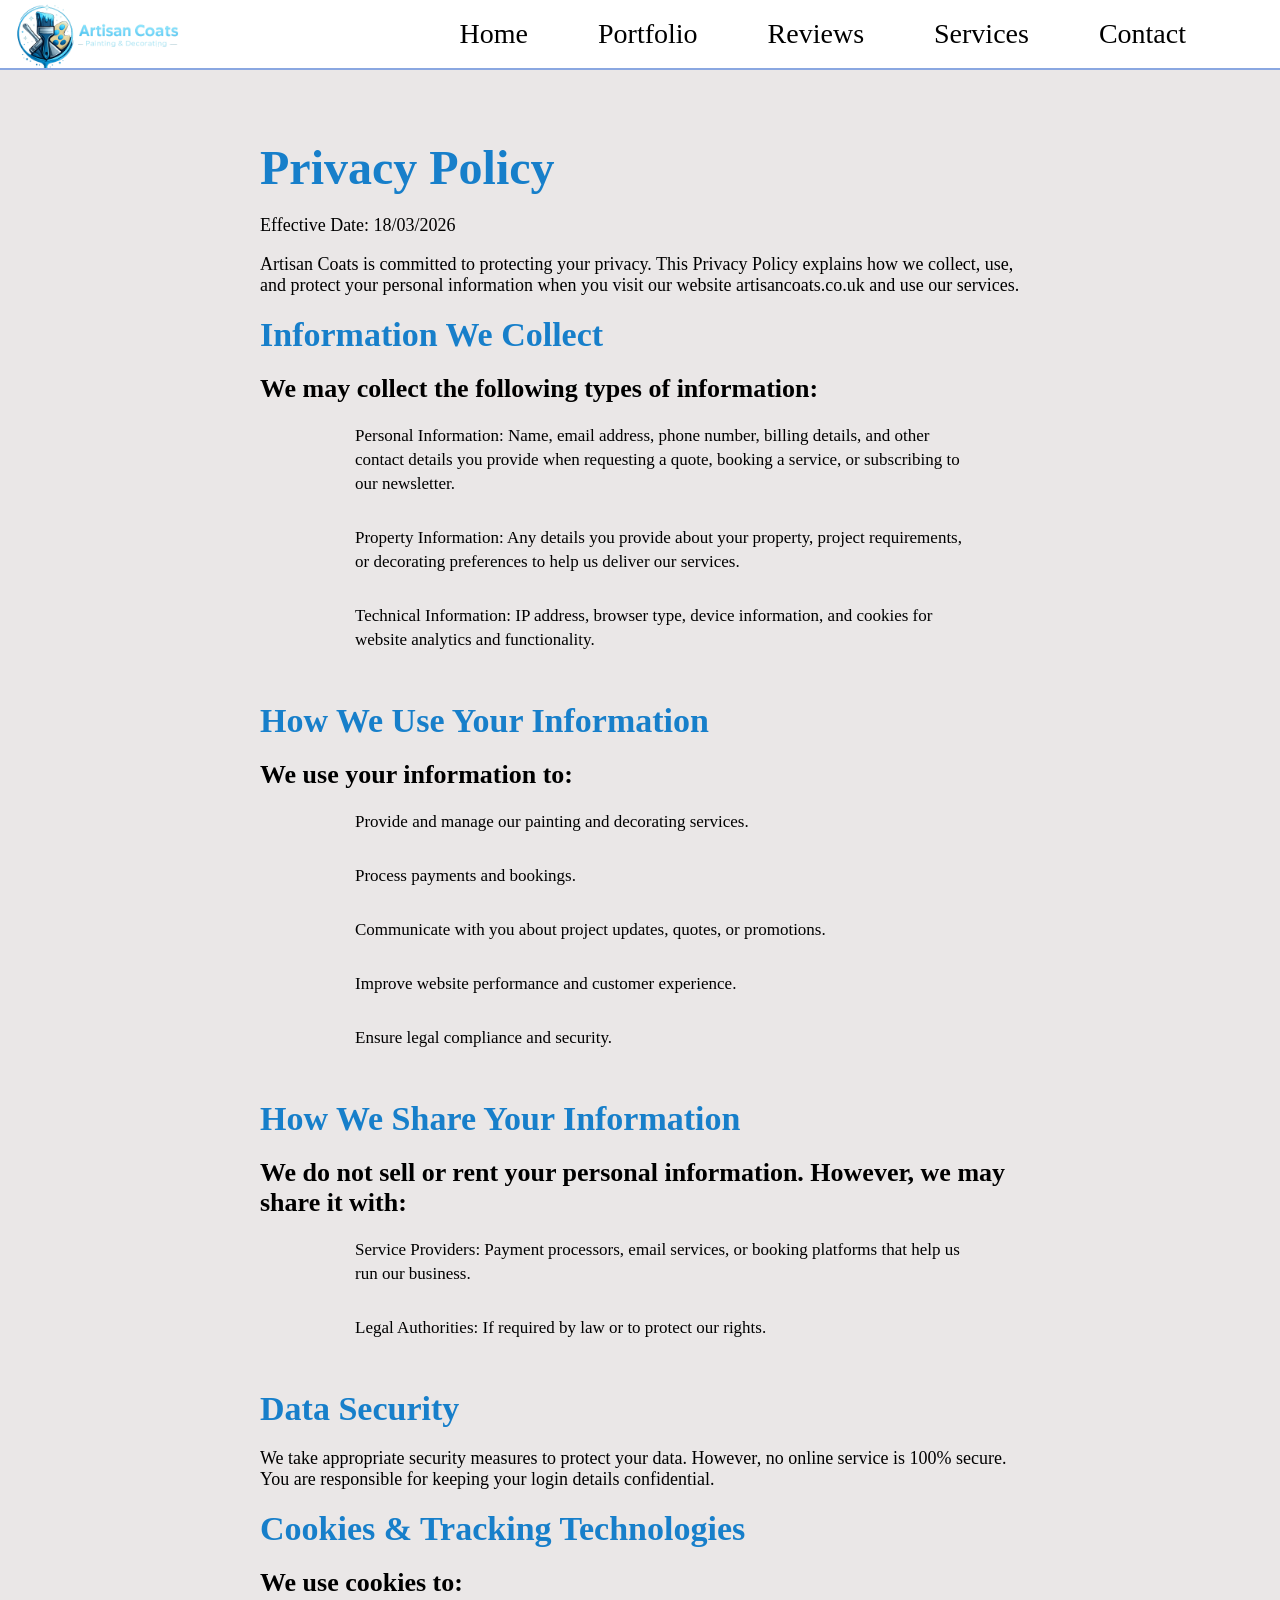
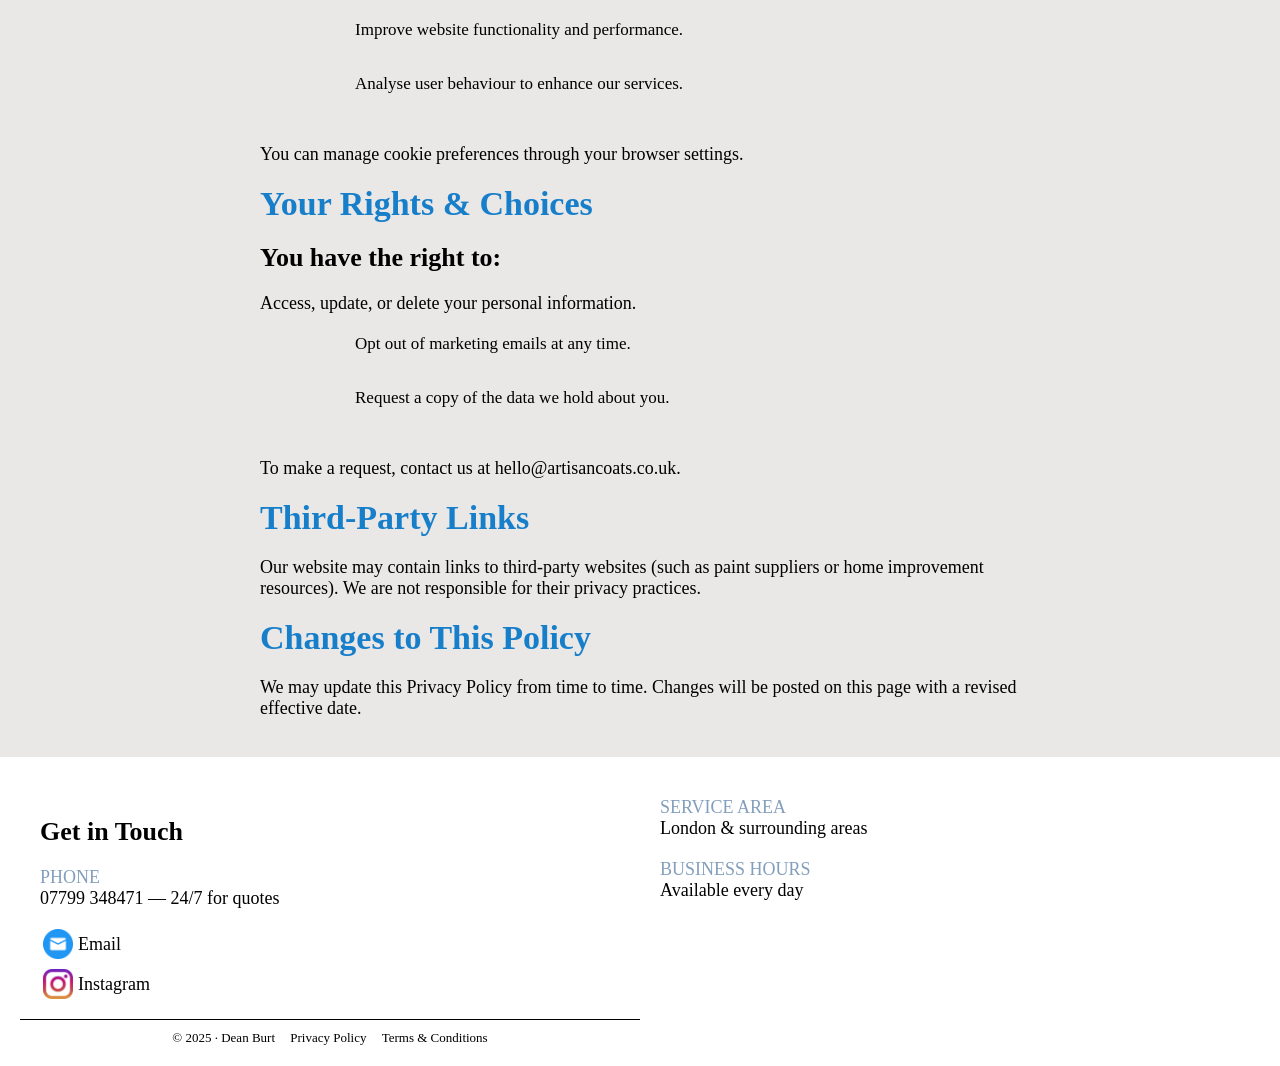
<file: Privacy-Policy.html>
<!DOCTYPE html>
<html lang="en">

<head>
  <meta charset="UTF-8">
  <meta name="viewport" content="width=device-width, initial-scale=1.0">
 <meta name="format-detection" content="telephone=no">
  <title>Privacy Policy </title>



<link rel="preconnect" href="https://fonts.googleapis.com">
    <link rel="preconnect" href="https://fonts.gstatic.com" crossorigin>
<link href="https://fonts.googleapis.com/css2?family=Limelight&display=swap" rel="stylesheet">

<link rel="stylesheet" href="./Styles/navBar.css">
<link rel="stylesheet" href="./Styles/Privacy-Policy.css">
<Style>



</Style>
</head>
<body>
    
   <div class="navContainer">
      <nav class="navBar">
        <div class="logoContainer">
          <img src="./Images/ChatGPT Image Feb 18, 2026, 11_09_36 PM.png">
        </div>
        <ul class="ul">
          <li><a href="index.html">Home</a></li>
          <li><a href="index.html#Portfolio">Portfolio</a></li>
          <li><a href="index.html#reviews">Reviews</a></li>
          <li><a href="index.html#services">Services</a></li>
          <li><a href="index.html#contact">Contact</a></li>
        </ul>
        <button class="Navbtn">
          <span class="line1"></span>
          <span class="line2"></span>
          <span class="line3"></span>
        </button>
      </nav>
    </div>

<div class="content-container">

    <h1>Privacy Policy</h1>

    <p>Effective Date: 18/03/2026</p>

    <p>Artisan Coats is committed to protecting your privacy. This Privacy Policy explains how we collect, use, and protect your personal information when you visit our website artisancoats.co.uk and use our services.</p>


    <h2>Information We Collect</h2>
    <h3>We may collect the following types of information:</h3>

    <div class="List-Container">
        <div class="List">
            <ol>
                <li>Personal Information: Name, email address, phone number, billing details, and other contact details you provide when requesting a quote, booking a service, or subscribing to our newsletter.</li>
                <li>Property Information: Any details you provide about your property, project requirements, or decorating preferences to help us deliver our services.</li>
                <li>Technical Information: IP address, browser type, device information, and cookies for website analytics and functionality.</li>
            </ol>
        </div>
    </div>


    <h2>How We Use Your Information</h2>
    <h3>We use your information to:</h3>

    <div class="List-Container">
        <div class="List">
            <ol>
                <li>Provide and manage our painting and decorating services.</li>
                <li>Process payments and bookings.</li>
                <li>Communicate with you about project updates, quotes, or promotions.</li>
                <li>Improve website performance and customer experience.</li>
                <li>Ensure legal compliance and security.</li>
            </ol>
        </div>
    </div>


    <h2>How We Share Your Information</h2>
    <h3>We do not sell or rent your personal information. However, we may share it with:</h3>

    <div class="List-Container">
        <div class="List">
            <ol>
                <li>Service Providers: Payment processors, email services, or booking platforms that help us run our business.</li>
                <li>Legal Authorities: If required by law or to protect our rights.</li>
            </ol>
        </div>
    </div>


    <h2>Data Security</h2>

    <p>We take appropriate security measures to protect your data. However, no online service is 100% secure. You are responsible for keeping your login details confidential.</p>


    <h2>Cookies &amp; Tracking Technologies</h2>
    <h3>We use cookies to:</h3>

    <div class="List-Container">
        <div class="List">
            <ol>
                <li>Improve website functionality and performance.</li>
                <li>Analyse user behaviour to enhance our services.</li>
            </ol>
        </div>
    </div>

    <p>You can manage cookie preferences through your browser settings.</p>


    <h2>Your Rights &amp; Choices</h2>
    <h3>You have the right to:</h3>

    <p>Access, update, or delete your personal information.</p>

    <div class="List-Container">
        <div class="List">
            <ol>
                <li>Opt out of marketing emails at any time.</li>
                <li>Request a copy of the data we hold about you.</li>
            </ol>
        </div>
    </div>

    <p>To make a request, contact us at hello@artisancoats.co.uk.</p>


    <h2>Third-Party Links</h2>

    <p>Our website may contain links to third-party websites (such as paint suppliers or home improvement resources). We are not responsible for their privacy practices.</p>


    <h2>Changes to This Policy</h2>

    <p>We may update this Privacy Policy from time to time. Changes will be posted on this page with a revised effective date.</p>

</div>
    
    


    <footer>
      <div class="footerItems1">
        <h3>Get in Touch</h3>
        <p class="label">PHONE</p>
        <p>07799 348471 — 24/7 for quotes</p>
        <a href="mailto:DBWebDev@proton.me" target="_blank">
          <img src="./Images/mail.png" alt="email logo" width="30"> Email
        </a>
        <a href="https://www.instagram.com/DBWebDev" target="_blank">
          <img src="./Images/instagram 2.png" alt="instagram logo" width="30"> Instagram
        </a>
      </div>
      <div class="footerItems2">
        <p class="label">SERVICE AREA</p>
        <p>London & surrounding areas</p>
        <p class="label">BUSINESS HOURS</p>
        <p>Available every day</p>
   
      </div>

      <div class="footer-bottom">


            <p > © 2025 · Dean Burt
                <a href="./Privacy-Policy" target="_blank" rel="noopener">Privacy Policy</a>
                <a href="./Terms-and-conditions" target="_blank" rel="noopener">Terms &amp; Conditions</a>
            </p>
        </div>
    </footer>
    
    
 <script defer src="./Script/navBar.js"></script> 


</body>

</html>
</file>
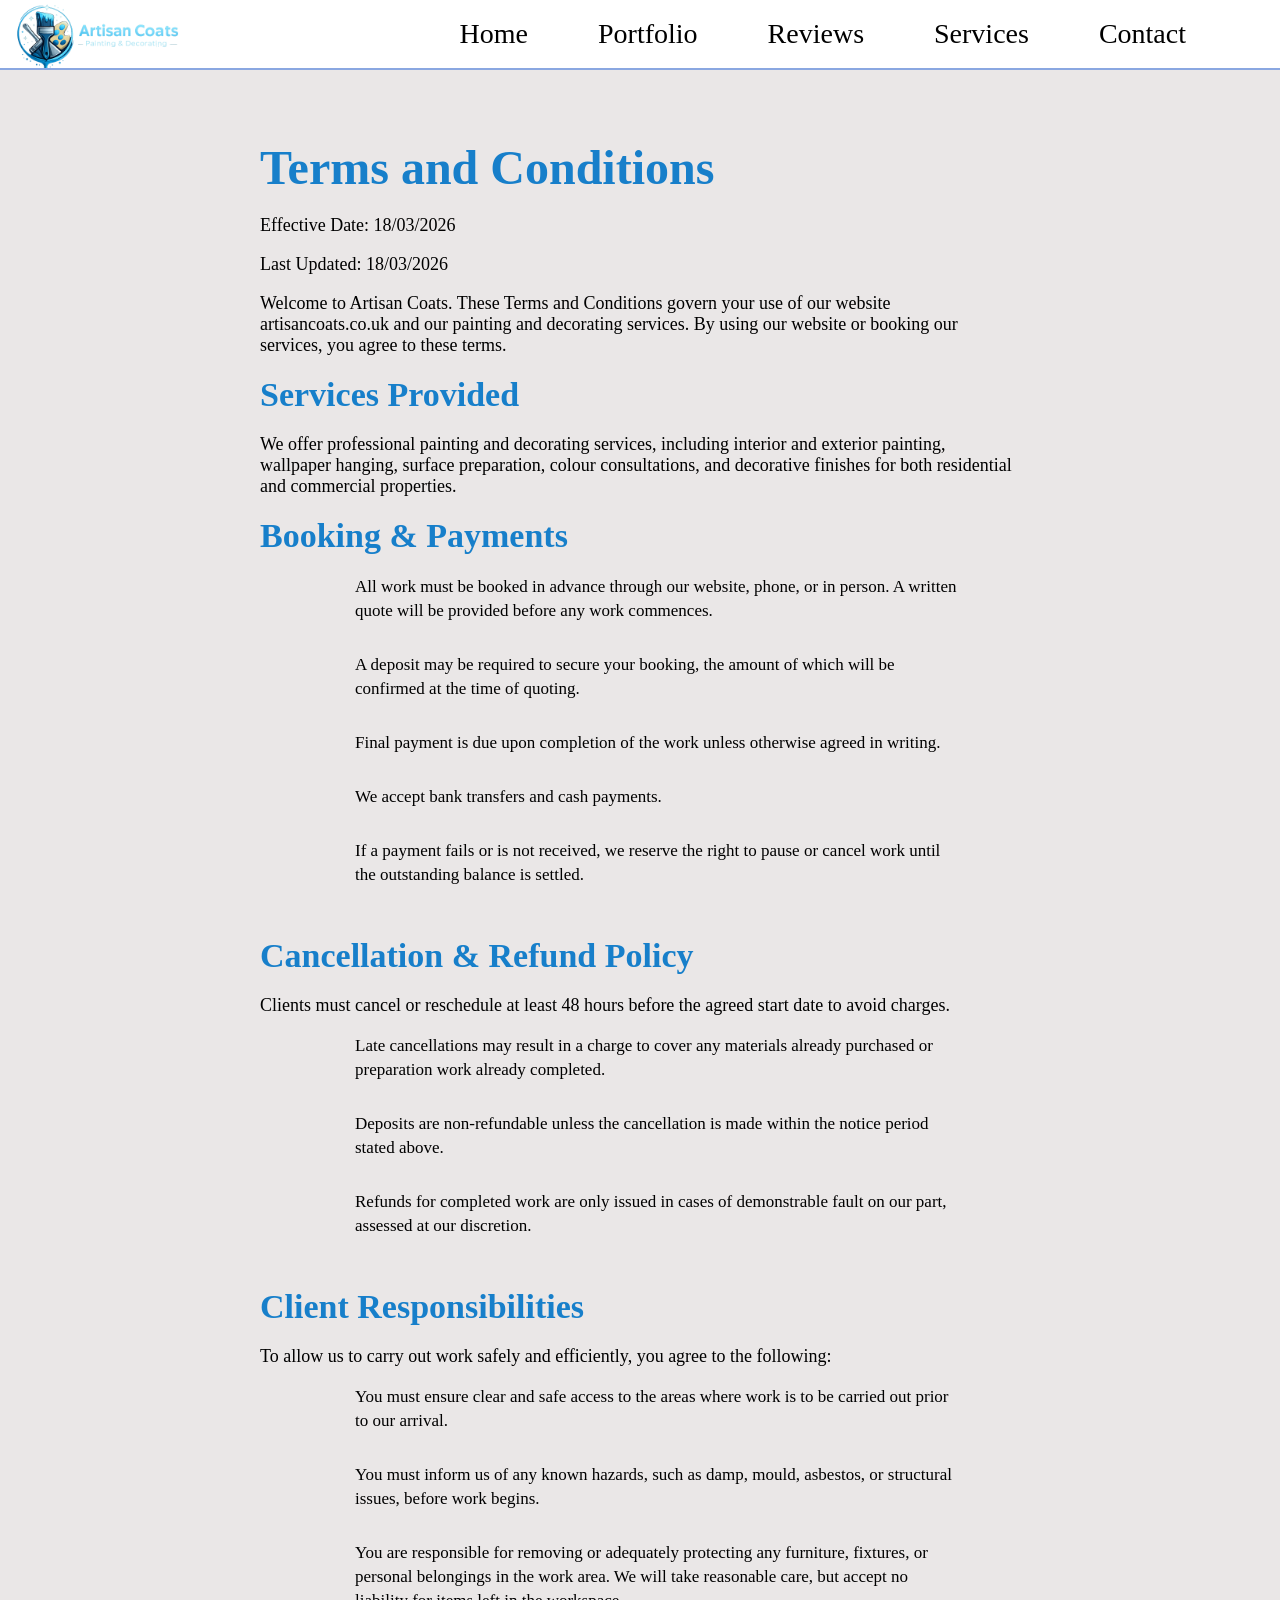
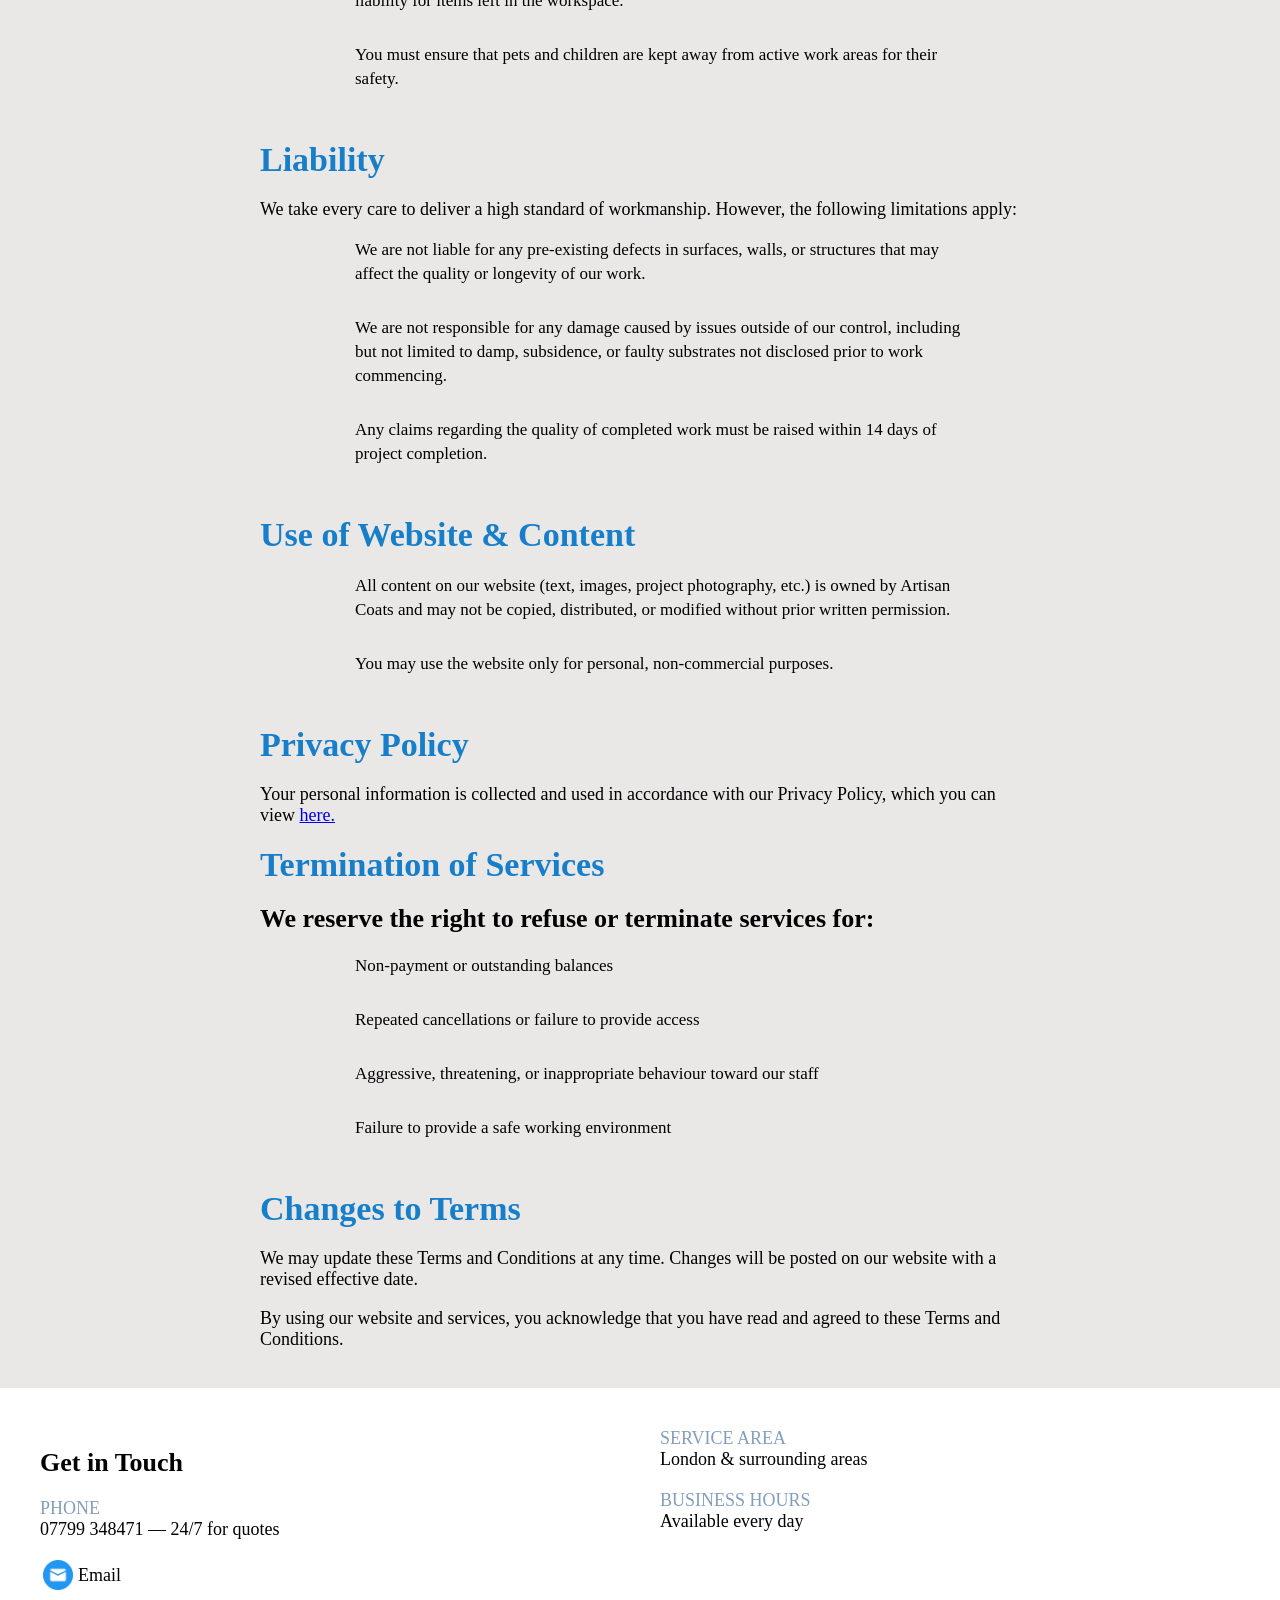
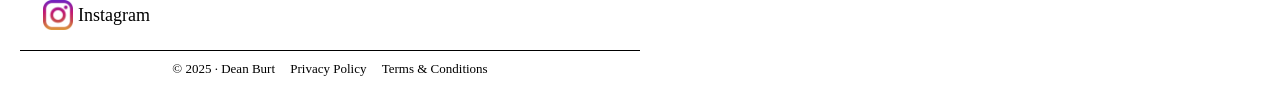
<file: Terms-and-conditions.html>
<!DOCTYPE html>
<html lang="en">

<head>
  <meta charset="UTF-8">
  <meta name="viewport" content="width=device-width, initial-scale=1.0">
  <meta name="format-detection" content="telephone=no">
 <title>Terms & Conditions | DB's Workouts – Outdoor Personal Training in East London</title>



<link rel="preconnect" href="https://fonts.googleapis.com">
    <link rel="preconnect" href="https://fonts.gstatic.com" crossorigin>
<link href="https://fonts.googleapis.com/css2?family=Limelight&display=swap" rel="stylesheet">

  <link rel="stylesheet" href="./Styles/navBar.css">
  <link rel="stylesheet" href="./Styles/T&C.css">
<Style>



</Style>
</head>
<body>

   <div class="navContainer">
      <nav class="navBar">
        <div class="logoContainer">
          <img src="./Images/ChatGPT Image Feb 18, 2026, 11_09_36 PM.png">
        </div>
        <ul class="ul">
          <li><a href="index.html">Home</a></li>
          <li><a href="index.html#Portfolio">Portfolio</a></li>
          <li><a href="index.html#reviews">Reviews</a></li>
          <li><a href="index.html#services">Services</a></li>
          <li><a href="index.html#contact">Contact</a></li>
        </ul>
        <button class="Navbtn">
          <span class="line1"></span>
          <span class="line2"></span>
          <span class="line3"></span>
        </button>
      </nav>
    </div>
<div class="content-container">

    <h1>Terms and Conditions</h1>

    <p>Effective Date: 18/03/2026</p>
    <p>Last Updated: 18/03/2026</p>

    <p>Welcome to Artisan Coats. These Terms and Conditions govern your use of our website artisancoats.co.uk and our painting and decorating services. By using our website or booking our services, you agree to these terms.</p>


    <h2>Services Provided</h2>

    <p>We offer professional painting and decorating services, including interior and exterior painting, wallpaper hanging, surface preparation, colour consultations, and decorative finishes for both residential and commercial properties.</p>


    <h2>Booking &amp; Payments</h2>

    <div class="List-Container">
        <div class="List">
            <ol>
                <li>All work must be booked in advance through our website, phone, or in person. A written quote will be provided before any work commences.</li>
                <li>A deposit may be required to secure your booking, the amount of which will be confirmed at the time of quoting.</li>
                <li>Final payment is due upon completion of the work unless otherwise agreed in writing.</li>
                <li>We accept bank transfers and cash payments.</li>
                <li>If a payment fails or is not received, we reserve the right to pause or cancel work until the outstanding balance is settled.</li>
            </ol>
        </div>
    </div>


    <h2>Cancellation &amp; Refund Policy</h2>

    <p>Clients must cancel or reschedule at least 48 hours before the agreed start date to avoid charges.</p>

    <div class="List-Container">
        <div class="List">
            <ol>
                <li>Late cancellations may result in a charge to cover any materials already purchased or preparation work already completed.</li>
                <li>Deposits are non-refundable unless the cancellation is made within the notice period stated above.</li>
                <li>Refunds for completed work are only issued in cases of demonstrable fault on our part, assessed at our discretion.</li>
            </ol>
        </div>
    </div>


    <h2>Client Responsibilities</h2>

    <p>To allow us to carry out work safely and efficiently, you agree to the following:</p>

    <div class="List-Container">
        <div class="List">
            <ol>
                <li>You must ensure clear and safe access to the areas where work is to be carried out prior to our arrival.</li>
                <li>You must inform us of any known hazards, such as damp, mould, asbestos, or structural issues, before work begins.</li>
                <li>You are responsible for removing or adequately protecting any furniture, fixtures, or personal belongings in the work area. We will take reasonable care, but accept no liability for items left in the workspace.</li>
                <li>You must ensure that pets and children are kept away from active work areas for their safety.</li>
            </ol>
        </div>
    </div>


    <h2>Liability</h2>

    <p>We take every care to deliver a high standard of workmanship. However, the following limitations apply:</p>

    <div class="List-Container">
        <div class="List">
            <ol>
                <li>We are not liable for any pre-existing defects in surfaces, walls, or structures that may affect the quality or longevity of our work.</li>
                <li>We are not responsible for any damage caused by issues outside of our control, including but not limited to damp, subsidence, or faulty substrates not disclosed prior to work commencing.</li>
                <li>Any claims regarding the quality of completed work must be raised within 14 days of project completion.</li>
            </ol>
        </div>
    </div>


    <h2>Use of Website &amp; Content</h2>

    <div class="List-Container">
        <div class="List">
            <ol>
                <li>All content on our website (text, images, project photography, etc.) is owned by Artisan Coats and may not be copied, distributed, or modified without prior written permission.</li>
                <li>You may use the website only for personal, non-commercial purposes.</li>
            </ol>
        </div>
    </div>


    <h2>Privacy Policy</h2>

    <p>Your personal information is collected and used in accordance with our Privacy Policy, which you can view <a class="footer-link" href="/Privacy-Policy" target="_blank">here.</a></p>


    <h2>Termination of Services</h2>

    <h3>We reserve the right to refuse or terminate services for:</h3>

    <div class="List-Container">
        <div class="List">
            <ol>
                <li>Non-payment or outstanding balances</li>
                <li>Repeated cancellations or failure to provide access</li>
                <li>Aggressive, threatening, or inappropriate behaviour toward our staff</li>
                <li>Failure to provide a safe working environment</li>
            </ol>
        </div>
    </div>


    <h2>Changes to Terms</h2>

    <p>We may update these Terms and Conditions at any time. Changes will be posted on our website with a revised effective date.</p>

    <p>By using our website and services, you acknowledge that you have read and agreed to these Terms and Conditions.</p>

</div>



  <footer>
      <div class="footerItems1">
        <h3>Get in Touch</h3>
        <p class="label">PHONE</p>
        <p>07799 348471 — 24/7 for quotes</p>
        <a href="mailto:DBWebDev@proton.me" target="_blank">
          <img src="./Images/mail.png" alt="email logo" width="30"> Email
        </a>
        <a href="https://www.instagram.com/DBWebDev" target="_blank">
          <img src="./Images/instagram 2.png" alt="instagram logo" width="30"> Instagram
        </a>
      </div>
      <div class="footerItems2">
        <p class="label">SERVICE AREA</p>
        <p>London & surrounding areas</p>
        <p class="label">BUSINESS HOURS</p>
        <p>Available every day</p>
    
    </div>

      <div class="footer-bottom">


            <p > © 2025 · Dean Burt
                <a href="./Privacy-Policy" target="_blank" rel="noopener">Privacy Policy</a>
                <a href="./Terms-and-conditions" target="_blank" rel="noopener">Terms &amp; Conditions</a>
            </p>
        </div>
    </footer>
    
 <script defer src="./Script/navBar.js"></script> 

    
</body>

</html>
</file>
<file: Styles/navBar.css>
* {
  box-sizing: border-box;
}

body {
  margin: 0;
}

nav img {
  width:100%;
  max-width: 200px;
  height:auto;
  display: inline;
  object-fit: cover;
  
 

 
}



nav .phone{margin: 0 auto;margin-top: 20px;text-decoration: none;cursor: pointer;color: black;font-weight: bold;}

nav .phone:hover {
  text-decoration: underline;
 
}


.navContainer {
  width: 100%;
}


.navBar {
  display: flex;
  width: 100%;
  background-color: white;
  height: 70px;
  transition: all 1.2s;
  border-bottom: 1px solid white;
  position: fixed;
  z-index: 100;
  top: 0;
  left: 0;
  border-bottom:2px solid rgba(102, 140, 216, 0.766);
}


.navBar ul {
  display: none;

  list-style: none;
 
}

.logoContainer{
  position: absolute !important;
  top: -110px !important;
}

.Active img{



position: absolute;
top: 0;
left: 0px;
}

.Active {
  height: 100vh;
  
}

.Active ul {
  display: block;
  position: absolute;
  top: 20%;
  left: 50%;
  transform: translateX(-50%);
  text-align: center;
  font-weight: bolder;
  list-style: none;
}

.Active ul li {
  font-weight: bolder;
  
  line-height: 60px;
 
}

.Active ul li a:hover {
  color: blue;
}


.navBar ul li a {
  text-decoration: none;
  padding: 20px;
  color: black;
  display: block;
 font-size: 28px !important;

}


@media (max-width: 1199px) {
  .navBar ul li a {
    opacity: 0;
    transform: translateY(-20px);
  }
}


.Active ul li:nth-child(1) a {
  animation: slideIn 0.5s forwards;
}

.Active ul li:nth-child(2) a {
  animation: slideIn 0.5s 0.2s forwards;
}

.Active ul li:nth-child(3) a {
  animation: slideIn 0.5s 0.4s forwards;
}

.Active ul li:nth-child(4) a {
  animation: slideIn 0.5s 0.6s forwards;
}

.Active ul li:nth-child(5) a {
  animation: slideIn 0.5s 0.8s forwards;
}

@keyframes slideIn {
  to {
    opacity: 1;
    transform: translateY(0);
  }
}


.Navbtn {
  width: 30px;
  height: 30px;
  position: absolute;
  right: 20px;
  top: 20px; 
  transform: none;  
  background: none;
  border: none;
  cursor: pointer;
  display: flex;
  flex-direction: column;
  justify-content: center;
  align-items: center;
  gap: 5px;
 

}


.line1 {
  display: block;
  width: 25px;
  height: 3px;
  background-color: black;
  transition: all 0.3s;

}

.line2 {
  display: block;
  width: 25px;
  height: 3px;
  background-color: black;
  transition: all 0.3s;
}

.line3 {
  display: block;
  width: 25px;
  height: 3px;
  background-color: black;
  transition: all 0.3s;
}


.Active .line2 {
  opacity: 0;
  transition: all 1.2s;
}

.Active .line1 {
  transform: rotate(45deg);
  position: relative;
  top: 8px;  
  transition: all 1.2s;
  width: 20px;
}

.Active .line3 {
  transform: rotate(-45deg);
  position: relative;
  top: -8px;  
  transition: all 1.2s;
  width: 20px;
}


@media (min-width: 1200px) {
  
  
  .navBar ul {
    display: flex !important;
    flex-direction: row;
    position: static;
    transform: none;
    margin: 0;
    padding: 0;
    align-items: center;
    height: 100%;
    margin-left: 32%;
  }

  .navBar ul li {
    margin: 0;
  }

  .navBar ul li a {
    opacity: 1 !important;
    transform: none !important;
    margin-left: 30px;
    padding: 20px;
    color:black;
    text-decoration: none;
    animation: none !important;
    

  }

  .navBar ul li a:hover {
    color: blue;
  }

  
  .Navbtn {
    display: none;
  }

  
  .Active {
    height: 70px;
  }

  .Active ul {
    position: static;
    transform: none;
    display: flex !important;
    text-align: left;
  }

  .Active ul li {
    margin-top: 0;
    line-height: normal;
  }

  
  .navBar {
    justify-content: flex-start;
  }

  .Active ul li a {
    font-size: (14px, 1.4vw, 17px)
  }
}
</file>
<file: Styles/Privacy-Policy.css>
* {
    box-sizing: border-box;
    overflow-x: hidden;
}

body {
    color: black;
    background-color: rgba(193, 184, 184, 0.334);
    font-family: "IBM Plex Serif", serif;
    font-size: clamp(16px, 4vw, 18px);
    font-weight: 400;
    font-style: normal;
}

h1 {
    overflow-y: hidden;
    font-size: clamp(40px, 5vw, 48px);
    font-weight: 700;
    margin-top: 20px;
    margin-bottom: 20px;
    color:rgb(23, 127, 202);
}

h2 {
    overflow-y: hidden;
    font-size: clamp(30px, 5vw, 34px);
    font-weight: 600;
    margin-top: 20px;
    margin-bottom: 20px;
    color:rgb(23, 127, 202);
}

h3 {
    font-size: clamp(22px, 5vw, 26px);
    font-weight: 600;
    margin-top: 20px;
    margin-bottom: 20px;
    overflow-y: hidden;
}

ol {
    font-size: clamp(15px, 5vw, 17px);
}

hr {
    width: 100%;
   
}

.content-container {
    margin: 0 auto;
    max-width: 800px;
    padding: 20px;
    padding-top: 120px;
}

.List-Container li {
    margin-bottom: 30px;
    line-height: 1.5rem;
}

.List ol {
    max-width: 650px;
    text-align: left;
    margin: 0 auto;
}




footer {
    background-color: white;
    color: black;
    padding-bottom: 20px;
    text-align: left;
    font-family: "Libre Baskerville", serif;
    font-optical-sizing: auto;
    font-weight: 400;
    font-style: normal;
}

footer .label {
    color: rgba(47, 92, 143, 0.595);
    margin-bottom: -20px;
}

footer h3,
footer p {
    margin: 20px;
    width: 95%;
    
}

footer h3 {
    padding-top: 20px;
}

footer a {
    margin-left: 20px;
    text-decoration: none;
    color: black;
  display: flex;
 margin-top: 10px;
  gap: 5px;;
    align-items: center;
}

footer img {
    margin-left: 3px;
}

.footer-bottom {
    max-width: 1100px;
    margin: 20px auto 0;
    text-align: center;
    border-top: 1px solid black;
    width: 100%;
    padding-top:10px ;
}

.footer-bottom p {
    font-size: clamp(10px, 2vw, 13px);
    color: black;
    margin: 0;
    width: auto;
}

.footer-bottom a {
    display: inline;
    color: black;
    margin-left: 12px;
    font-size: inherit;
}

.footer-bottom a:hover {
    color:blue;
}


@media (min-width: 768px) {
    footer {
        display: grid;
        grid-template-columns: 1fr 1fr;
        padding: 20px;
       
    }
}
</file>
<file: Styles/T&C.css>
* {
    box-sizing: border-box;
    overflow-x: hidden;
}

body {
    color: black;
    background-color: rgba(193, 184, 184, 0.334);
    font-family: "IBM Plex Serif", serif;
    font-size: clamp(16px, 4vw, 18px);
    font-weight: 400;
    font-style: normal;
}

h1 {
    overflow-y: hidden;
    font-size: clamp(40px, 5vw, 48px);
    font-weight: 700;
    margin-top: 20px;
    margin-bottom: 20px;
    color:rgb(23, 127, 202);
}

h2 {
    overflow-y: hidden;
    font-size: clamp(30px, 5vw, 34px);
    font-weight: 600;
    margin-top: 20px;
    margin-bottom: 20px;
    color:rgb(23, 127, 202);
}

h3 {
    font-size: clamp(22px, 5vw, 26px);
    font-weight: 600;
    margin-top: 20px;
    margin-bottom: 20px;
    overflow-y: hidden;
}

ol {
    font-size: clamp(15px, 5vw, 17px);
}



.content-container {
    margin: 0 auto;
    max-width: 800px;
    padding: 20px;
    padding-top: 120px;
}

.List-Container li {
    margin-bottom: 30px;
    line-height: 1.5rem;
}

.List ol {
    max-width: 650px;
    text-align: left;
    margin: 0 auto;
}





footer {
    background-color: white;
    color: black;
    padding-bottom: 20px;
    text-align: left;
    font-family: "Libre Baskerville", serif;
    font-optical-sizing: auto;
    font-weight: 400;
    font-style: normal;
}

footer .label {
    color: rgba(47, 92, 143, 0.595);
    margin-bottom: -20px;
}

footer h3,
footer p {
    margin: 20px;
    width: 95%;
    
}

footer h3 {
    padding-top: 20px;
}

footer a {
    margin-left: 20px;
    text-decoration: none;
    color: black;
  display: flex;
 margin-top: 10px;
  gap: 5px;;
    align-items: center;
}

footer img {
    margin-left: 3px;
}

.footer-bottom {
    max-width: 1100px;
    margin: 20px auto 0;
    text-align: center;
    border-top: 1px solid black;
    width: 100%;
    padding-top:10px ;
}

.footer-bottom p {
    font-size: clamp(10px, 2vw, 13px);
    color: black;
    margin: 0;
    width: auto;
}

.footer-bottom a {
    display: inline;
    color: black;
    margin-left: 12px;
    font-size: inherit;
}

.footer-bottom a:hover {
    color:blue;
}

 

@media (min-width: 768px) {
     footer {
        display: grid;
        grid-template-columns: 1fr 1fr;
        padding: 20px;
       
    }
}
</file>
